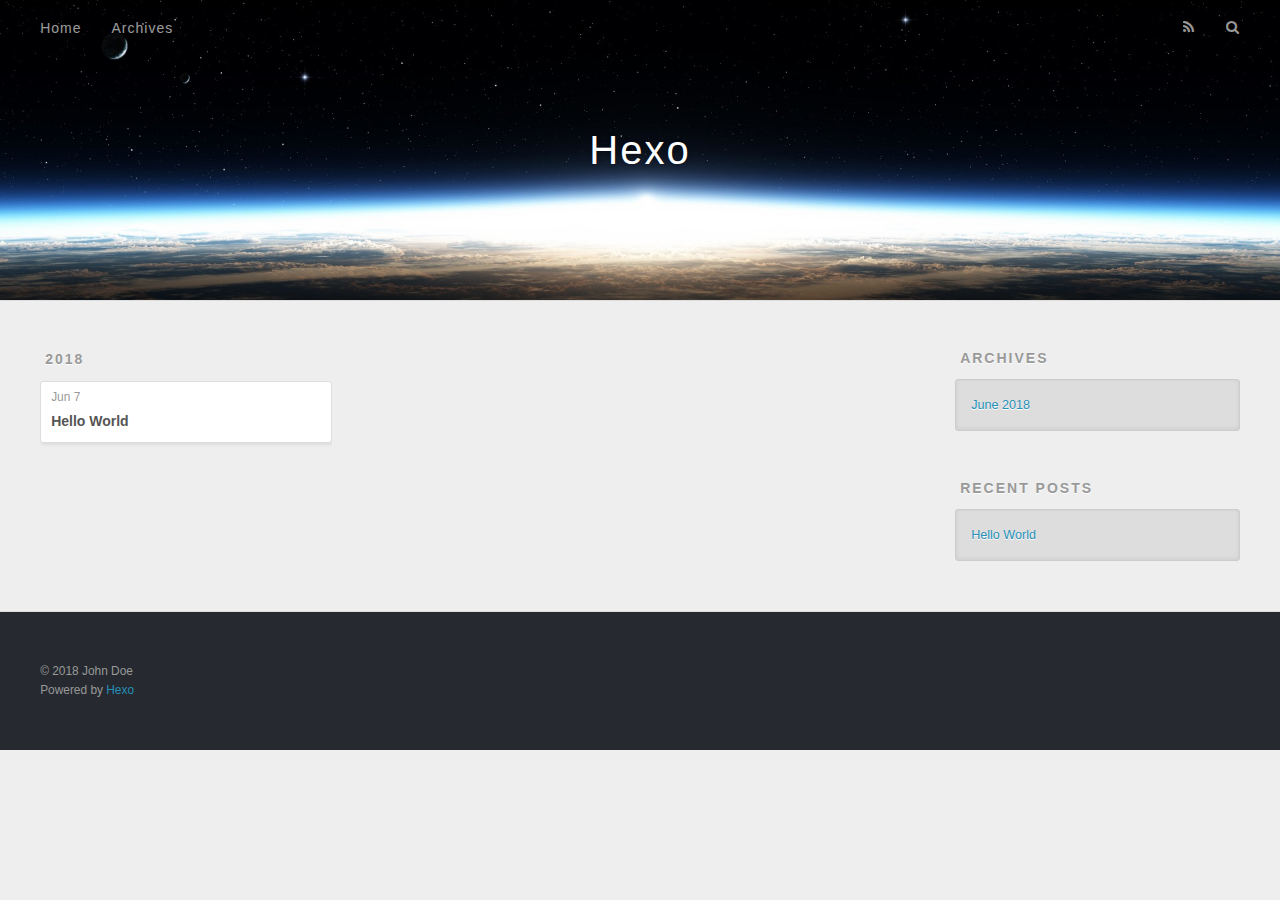
<file: archives/2018/index.html>
<!DOCTYPE html>
<html>
<head>
  <meta charset="utf-8">
  

  
  <title>Archives: 2018 | Hexo</title>
  <meta name="viewport" content="width=device-width, initial-scale=1, maximum-scale=1">
  <meta property="og:type" content="website">
<meta property="og:title" content="Hexo">
<meta property="og:url" content="http://yoursite.com/archives/2018/index.html">
<meta property="og:site_name" content="Hexo">
<meta property="og:locale" content="default">
<meta name="twitter:card" content="summary">
<meta name="twitter:title" content="Hexo">
  
    <link rel="alternate" href="/atom.xml" title="Hexo" type="application/atom+xml">
  
  
    <link rel="icon" href="/favicon.png">
  
  
    <link href="//fonts.googleapis.com/css?family=Source+Code+Pro" rel="stylesheet" type="text/css">
  
  <link rel="stylesheet" href="/css/style.css">
</head>

<body>
  <div id="container">
    <div id="wrap">
      <header id="header">
  <div id="banner"></div>
  <div id="header-outer" class="outer">
    <div id="header-title" class="inner">
      <h1 id="logo-wrap">
        <a href="/" id="logo">Hexo</a>
      </h1>
      
    </div>
    <div id="header-inner" class="inner">
      <nav id="main-nav">
        <a id="main-nav-toggle" class="nav-icon"></a>
        
          <a class="main-nav-link" href="/">Home</a>
        
          <a class="main-nav-link" href="/archives">Archives</a>
        
      </nav>
      <nav id="sub-nav">
        
          <a id="nav-rss-link" class="nav-icon" href="/atom.xml" title="RSS Feed"></a>
        
        <a id="nav-search-btn" class="nav-icon" title="Search"></a>
      </nav>
      <div id="search-form-wrap">
        <form action="//google.com/search" method="get" accept-charset="UTF-8" class="search-form"><input type="search" name="q" class="search-form-input" placeholder="Search"><button type="submit" class="search-form-submit">&#xF002;</button><input type="hidden" name="sitesearch" value="http://yoursite.com"></form>
      </div>
    </div>
  </div>
</header>
      <div class="outer">
        <section id="main">
  
  
    
    
      
      
      <section class="archives-wrap">
        <div class="archive-year-wrap">
          <a href="/archives/2018" class="archive-year">2018</a>
        </div>
        <div class="archives">
    
    <article class="archive-article archive-type-post">
  <div class="archive-article-inner">
    <header class="archive-article-header">
      <a href="/2018/06/07/hello-world/" class="archive-article-date">
  <time datetime="2018-06-07T13:09:27.525Z" itemprop="datePublished">Jun 7</time>
</a>
      
  
    <h1 itemprop="name">
      <a class="archive-article-title" href="/2018/06/07/hello-world/">Hello World</a>
    </h1>
  

    </header>
  </div>
</article>
  
  
    </div></section>
  


</section>
        
          <aside id="sidebar">
  
    

  
    

  
    
  
    
  <div class="widget-wrap">
    <h3 class="widget-title">Archives</h3>
    <div class="widget">
      <ul class="archive-list"><li class="archive-list-item"><a class="archive-list-link" href="/archives/2018/06/">June 2018</a></li></ul>
    </div>
  </div>


  
    
  <div class="widget-wrap">
    <h3 class="widget-title">Recent Posts</h3>
    <div class="widget">
      <ul>
        
          <li>
            <a href="/2018/06/07/hello-world/">Hello World</a>
          </li>
        
      </ul>
    </div>
  </div>

  
</aside>
        
      </div>
      <footer id="footer">
  
  <div class="outer">
    <div id="footer-info" class="inner">
      &copy; 2018 John Doe<br>
      Powered by <a href="http://hexo.io/" target="_blank">Hexo</a>
    </div>
  </div>
</footer>
    </div>
    <nav id="mobile-nav">
  
    <a href="/" class="mobile-nav-link">Home</a>
  
    <a href="/archives" class="mobile-nav-link">Archives</a>
  
</nav>
    

<script src="//ajax.googleapis.com/ajax/libs/jquery/2.0.3/jquery.min.js"></script>


  <link rel="stylesheet" href="/fancybox/jquery.fancybox.css">
  <script src="/fancybox/jquery.fancybox.pack.js"></script>


<script src="/js/script.js"></script>



  </div>
</body>
</html>
</file>
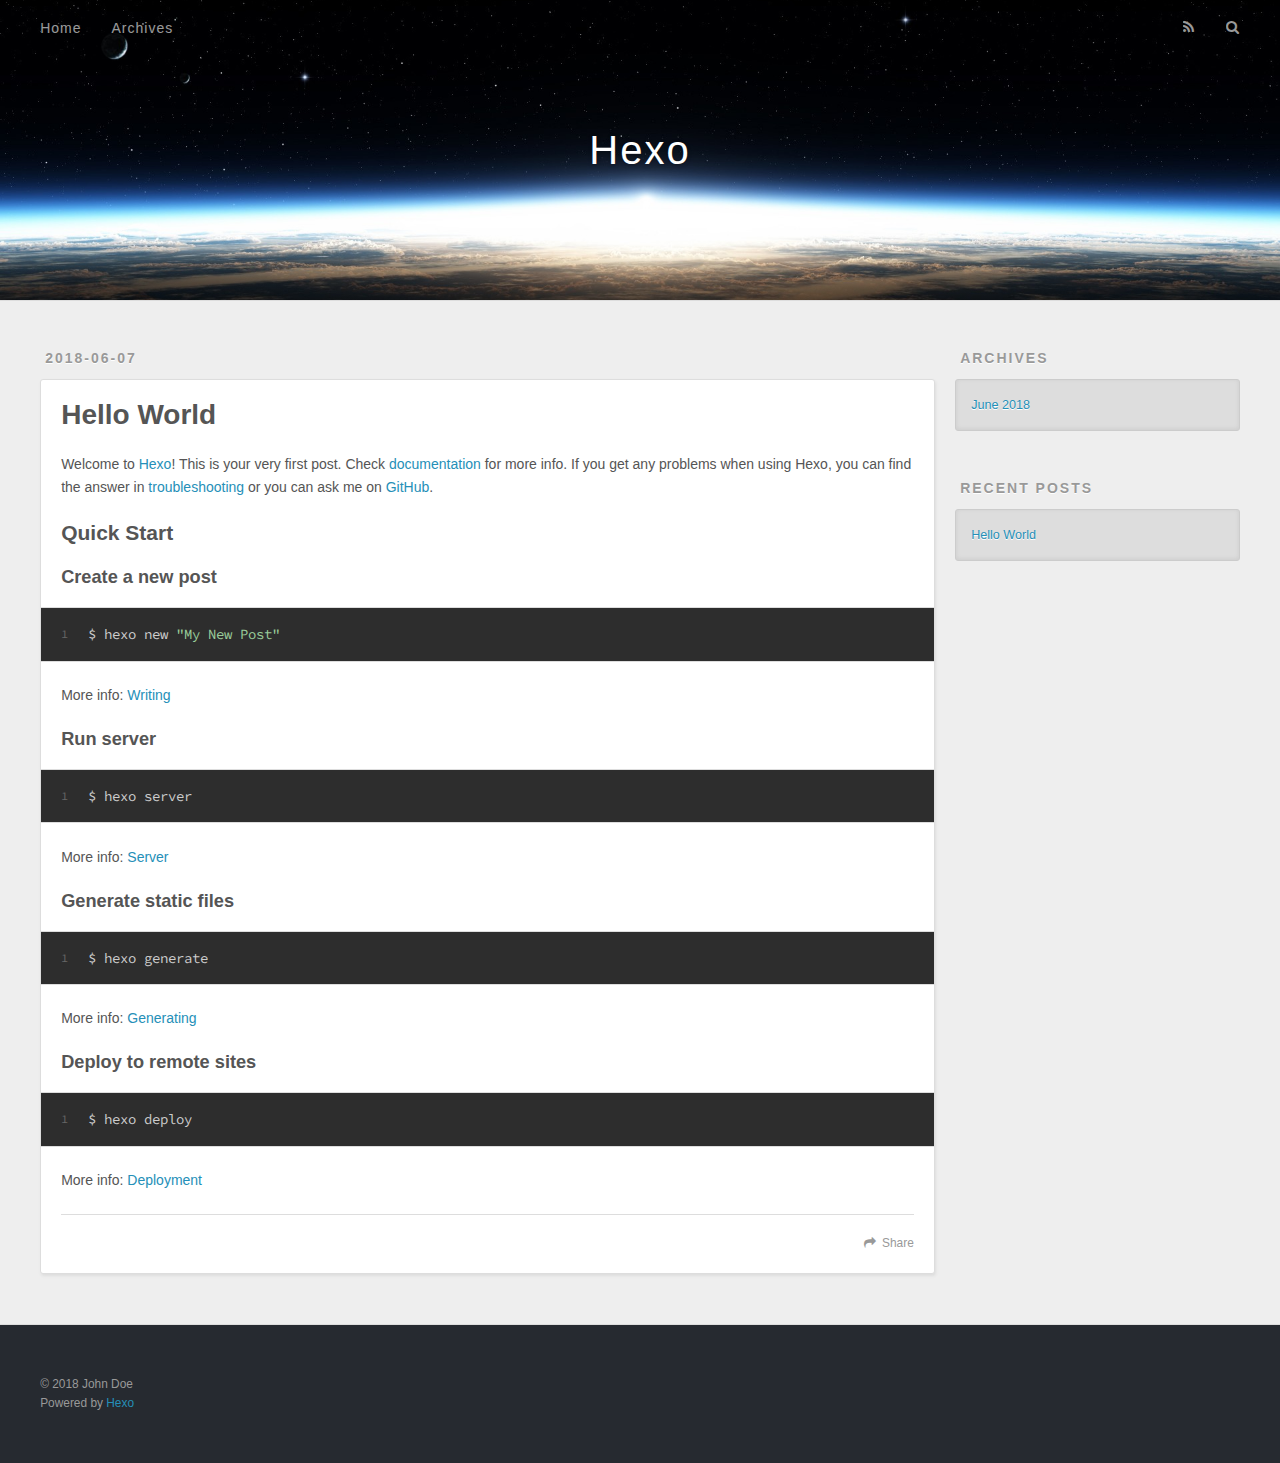
<file: 2018/06/07/hello-world/index.html>
<!DOCTYPE html>
<html>
<head>
  <meta charset="utf-8">
  

  
  <title>Hello World | Hexo</title>
  <meta name="viewport" content="width=device-width, initial-scale=1, maximum-scale=1">
  <meta name="description" content="Welcome to Hexo! This is your very first post. Check documentation for more info. If you get any problems when using Hexo, you can find the answer in troubleshooting or you can ask me on GitHub. Quick">
<meta property="og:type" content="article">
<meta property="og:title" content="Hello World">
<meta property="og:url" content="http://yoursite.com/2018/06/07/hello-world/index.html">
<meta property="og:site_name" content="Hexo">
<meta property="og:description" content="Welcome to Hexo! This is your very first post. Check documentation for more info. If you get any problems when using Hexo, you can find the answer in troubleshooting or you can ask me on GitHub. Quick">
<meta property="og:locale" content="default">
<meta property="og:updated_time" content="2018-06-07T13:09:27.526Z">
<meta name="twitter:card" content="summary">
<meta name="twitter:title" content="Hello World">
<meta name="twitter:description" content="Welcome to Hexo! This is your very first post. Check documentation for more info. If you get any problems when using Hexo, you can find the answer in troubleshooting or you can ask me on GitHub. Quick">
  
    <link rel="alternate" href="/atom.xml" title="Hexo" type="application/atom+xml">
  
  
    <link rel="icon" href="/favicon.png">
  
  
    <link href="//fonts.googleapis.com/css?family=Source+Code+Pro" rel="stylesheet" type="text/css">
  
  <link rel="stylesheet" href="/css/style.css">
</head>

<body>
  <div id="container">
    <div id="wrap">
      <header id="header">
  <div id="banner"></div>
  <div id="header-outer" class="outer">
    <div id="header-title" class="inner">
      <h1 id="logo-wrap">
        <a href="/" id="logo">Hexo</a>
      </h1>
      
    </div>
    <div id="header-inner" class="inner">
      <nav id="main-nav">
        <a id="main-nav-toggle" class="nav-icon"></a>
        
          <a class="main-nav-link" href="/">Home</a>
        
          <a class="main-nav-link" href="/archives">Archives</a>
        
      </nav>
      <nav id="sub-nav">
        
          <a id="nav-rss-link" class="nav-icon" href="/atom.xml" title="RSS Feed"></a>
        
        <a id="nav-search-btn" class="nav-icon" title="Search"></a>
      </nav>
      <div id="search-form-wrap">
        <form action="//google.com/search" method="get" accept-charset="UTF-8" class="search-form"><input type="search" name="q" class="search-form-input" placeholder="Search"><button type="submit" class="search-form-submit">&#xF002;</button><input type="hidden" name="sitesearch" value="http://yoursite.com"></form>
      </div>
    </div>
  </div>
</header>
      <div class="outer">
        <section id="main"><article id="post-hello-world" class="article article-type-post" itemscope itemprop="blogPost">
  <div class="article-meta">
    <a href="/2018/06/07/hello-world/" class="article-date">
  <time datetime="2018-06-07T13:09:27.525Z" itemprop="datePublished">2018-06-07</time>
</a>
    
  </div>
  <div class="article-inner">
    
    
      <header class="article-header">
        
  
    <h1 class="article-title" itemprop="name">
      Hello World
    </h1>
  

      </header>
    
    <div class="article-entry" itemprop="articleBody">
      
        <p>Welcome to <a href="https://hexo.io/" target="_blank" rel="noopener">Hexo</a>! This is your very first post. Check <a href="https://hexo.io/docs/" target="_blank" rel="noopener">documentation</a> for more info. If you get any problems when using Hexo, you can find the answer in <a href="https://hexo.io/docs/troubleshooting.html" target="_blank" rel="noopener">troubleshooting</a> or you can ask me on <a href="https://github.com/hexojs/hexo/issues" target="_blank" rel="noopener">GitHub</a>.</p>
<h2 id="Quick-Start"><a href="#Quick-Start" class="headerlink" title="Quick Start"></a>Quick Start</h2><h3 id="Create-a-new-post"><a href="#Create-a-new-post" class="headerlink" title="Create a new post"></a>Create a new post</h3><figure class="highlight bash"><table><tr><td class="gutter"><pre><span class="line">1</span><br></pre></td><td class="code"><pre><span class="line">$ hexo new <span class="string">"My New Post"</span></span><br></pre></td></tr></table></figure>
<p>More info: <a href="https://hexo.io/docs/writing.html" target="_blank" rel="noopener">Writing</a></p>
<h3 id="Run-server"><a href="#Run-server" class="headerlink" title="Run server"></a>Run server</h3><figure class="highlight bash"><table><tr><td class="gutter"><pre><span class="line">1</span><br></pre></td><td class="code"><pre><span class="line">$ hexo server</span><br></pre></td></tr></table></figure>
<p>More info: <a href="https://hexo.io/docs/server.html" target="_blank" rel="noopener">Server</a></p>
<h3 id="Generate-static-files"><a href="#Generate-static-files" class="headerlink" title="Generate static files"></a>Generate static files</h3><figure class="highlight bash"><table><tr><td class="gutter"><pre><span class="line">1</span><br></pre></td><td class="code"><pre><span class="line">$ hexo generate</span><br></pre></td></tr></table></figure>
<p>More info: <a href="https://hexo.io/docs/generating.html" target="_blank" rel="noopener">Generating</a></p>
<h3 id="Deploy-to-remote-sites"><a href="#Deploy-to-remote-sites" class="headerlink" title="Deploy to remote sites"></a>Deploy to remote sites</h3><figure class="highlight bash"><table><tr><td class="gutter"><pre><span class="line">1</span><br></pre></td><td class="code"><pre><span class="line">$ hexo deploy</span><br></pre></td></tr></table></figure>
<p>More info: <a href="https://hexo.io/docs/deployment.html" target="_blank" rel="noopener">Deployment</a></p>

      
    </div>
    <footer class="article-footer">
      <a data-url="http://yoursite.com/2018/06/07/hello-world/" data-id="cji4ldawc00009gdyduzmiyrt" class="article-share-link">Share</a>
      
      
    </footer>
  </div>
  
    
  
</article>

</section>
        
          <aside id="sidebar">
  
    

  
    

  
    
  
    
  <div class="widget-wrap">
    <h3 class="widget-title">Archives</h3>
    <div class="widget">
      <ul class="archive-list"><li class="archive-list-item"><a class="archive-list-link" href="/archives/2018/06/">June 2018</a></li></ul>
    </div>
  </div>


  
    
  <div class="widget-wrap">
    <h3 class="widget-title">Recent Posts</h3>
    <div class="widget">
      <ul>
        
          <li>
            <a href="/2018/06/07/hello-world/">Hello World</a>
          </li>
        
      </ul>
    </div>
  </div>

  
</aside>
        
      </div>
      <footer id="footer">
  
  <div class="outer">
    <div id="footer-info" class="inner">
      &copy; 2018 John Doe<br>
      Powered by <a href="http://hexo.io/" target="_blank">Hexo</a>
    </div>
  </div>
</footer>
    </div>
    <nav id="mobile-nav">
  
    <a href="/" class="mobile-nav-link">Home</a>
  
    <a href="/archives" class="mobile-nav-link">Archives</a>
  
</nav>
    

<script src="//ajax.googleapis.com/ajax/libs/jquery/2.0.3/jquery.min.js"></script>


  <link rel="stylesheet" href="/fancybox/jquery.fancybox.css">
  <script src="/fancybox/jquery.fancybox.pack.js"></script>


<script src="/js/script.js"></script>



  </div>
</body>
</html>
</file>
<file: css/style.css>
body {
  width: 100%;
}
body:before,
body:after {
  content: "";
  display: table;
}
body:after {
  clear: both;
}
html,
body,
div,
span,
applet,
object,
iframe,
h1,
h2,
h3,
h4,
h5,
h6,
p,
blockquote,
pre,
a,
abbr,
acronym,
address,
big,
cite,
code,
del,
dfn,
em,
img,
ins,
kbd,
q,
s,
samp,
small,
strike,
strong,
sub,
sup,
tt,
var,
dl,
dt,
dd,
ol,
ul,
li,
fieldset,
form,
label,
legend,
table,
caption,
tbody,
tfoot,
thead,
tr,
th,
td {
  margin: 0;
  padding: 0;
  border: 0;
  outline: 0;
  font-weight: inherit;
  font-style: inherit;
  font-family: inherit;
  font-size: 100%;
  vertical-align: baseline;
}
body {
  line-height: 1;
  color: #000;
  background: #fff;
}
ol,
ul {
  list-style: none;
}
table {
  border-collapse: separate;
  border-spacing: 0;
  vertical-align: middle;
}
caption,
th,
td {
  text-align: left;
  font-weight: normal;
  vertical-align: middle;
}
a img {
  border: none;
}
input,
button {
  margin: 0;
  padding: 0;
}
input::-moz-focus-inner,
button::-moz-focus-inner {
  border: 0;
  padding: 0;
}
@font-face {
  font-family: FontAwesome;
  font-style: normal;
  font-weight: normal;
  src: url("fonts/fontawesome-webfont.eot?v=#4.0.3");
  src: url("fonts/fontawesome-webfont.eot?#iefix&v=#4.0.3") format("embedded-opentype"), url("fonts/fontawesome-webfont.woff?v=#4.0.3") format("woff"), url("fonts/fontawesome-webfont.ttf?v=#4.0.3") format("truetype"), url("fonts/fontawesome-webfont.svg#fontawesomeregular?v=#4.0.3") format("svg");
}
html,
body,
#container {
  height: 100%;
}
body {
  background: #eee;
  font: 14px -apple-system, BlinkMacSystemFont, "Segoe UI", "Roboto", "Oxygen", "Ubuntu", "Cantarell", "Fira Sans", "Droid Sans", "Helvetica Neue", sans-serif;
  -webkit-text-size-adjust: 100%;
}
.outer {
  max-width: 1220px;
  margin: 0 auto;
  padding: 0 20px;
}
.outer:before,
.outer:after {
  content: "";
  display: table;
}
.outer:after {
  clear: both;
}
.inner {
  display: inline;
  float: left;
  width: 98.33333333333333%;
  margin: 0 0.833333333333333%;
}
.left,
.alignleft {
  float: left;
}
.right,
.alignright {
  float: right;
}
.clear {
  clear: both;
}
#container {
  position: relative;
}
.mobile-nav-on {
  overflow: hidden;
}
#wrap {
  height: 100%;
  width: 100%;
  position: absolute;
  top: 0;
  left: 0;
  -webkit-transition: 0.2s ease-out;
  -moz-transition: 0.2s ease-out;
  -ms-transition: 0.2s ease-out;
  transition: 0.2s ease-out;
  z-index: 1;
  background: #eee;
}
.mobile-nav-on #wrap {
  left: 280px;
}
@media screen and (min-width: 768px) {
  #main {
    display: inline;
    float: left;
    width: 73.33333333333333%;
    margin: 0 0.833333333333333%;
  }
}
.article-date,
.article-category-link,
.archive-year,
.widget-title {
  text-decoration: none;
  text-transform: uppercase;
  letter-spacing: 2px;
  color: #999;
  margin-bottom: 1em;
  margin-left: 5px;
  line-height: 1em;
  text-shadow: 0 1px #fff;
  font-weight: bold;
}
.article-inner,
.archive-article-inner {
  background: #fff;
  -webkit-box-shadow: 1px 2px 3px #ddd;
  box-shadow: 1px 2px 3px #ddd;
  border: 1px solid #ddd;
  border-radius: 3px;
}
.article-entry h1,
.widget h1 {
  font-size: 2em;
}
.article-entry h2,
.widget h2 {
  font-size: 1.5em;
}
.article-entry h3,
.widget h3 {
  font-size: 1.3em;
}
.article-entry h4,
.widget h4 {
  font-size: 1.2em;
}
.article-entry h5,
.widget h5 {
  font-size: 1em;
}
.article-entry h6,
.widget h6 {
  font-size: 1em;
  color: #999;
}
.article-entry hr,
.widget hr {
  border: 1px dashed #ddd;
}
.article-entry strong,
.widget strong {
  font-weight: bold;
}
.article-entry em,
.widget em,
.article-entry cite,
.widget cite {
  font-style: italic;
}
.article-entry sup,
.widget sup,
.article-entry sub,
.widget sub {
  font-size: 0.75em;
  line-height: 0;
  position: relative;
  vertical-align: baseline;
}
.article-entry sup,
.widget sup {
  top: -0.5em;
}
.article-entry sub,
.widget sub {
  bottom: -0.2em;
}
.article-entry small,
.widget small {
  font-size: 0.85em;
}
.article-entry acronym,
.widget acronym,
.article-entry abbr,
.widget abbr {
  border-bottom: 1px dotted;
}
.article-entry ul,
.widget ul,
.article-entry ol,
.widget ol,
.article-entry dl,
.widget dl {
  margin: 0 20px;
  line-height: 1.6em;
}
.article-entry ul ul,
.widget ul ul,
.article-entry ol ul,
.widget ol ul,
.article-entry ul ol,
.widget ul ol,
.article-entry ol ol,
.widget ol ol {
  margin-top: 0;
  margin-bottom: 0;
}
.article-entry ul,
.widget ul {
  list-style: disc;
}
.article-entry ol,
.widget ol {
  list-style: decimal;
}
.article-entry dt,
.widget dt {
  font-weight: bold;
}
#header {
  height: 300px;
  position: relative;
  border-bottom: 1px solid #ddd;
}
#header:before,
#header:after {
  content: "";
  position: absolute;
  left: 0;
  right: 0;
  height: 40px;
}
#header:before {
  top: 0;
  background: -webkit-linear-gradient(rgba(0,0,0,0.2), transparent);
  background: -moz-linear-gradient(rgba(0,0,0,0.2), transparent);
  background: -ms-linear-gradient(rgba(0,0,0,0.2), transparent);
  background: linear-gradient(rgba(0,0,0,0.2), transparent);
}
#header:after {
  bottom: 0;
  background: -webkit-linear-gradient(transparent, rgba(0,0,0,0.2));
  background: -moz-linear-gradient(transparent, rgba(0,0,0,0.2));
  background: -ms-linear-gradient(transparent, rgba(0,0,0,0.2));
  background: linear-gradient(transparent, rgba(0,0,0,0.2));
}
#header-outer {
  height: 100%;
  position: relative;
}
#header-inner {
  position: relative;
  overflow: hidden;
}
#banner {
  position: absolute;
  top: 0;
  left: 0;
  width: 100%;
  height: 100%;
  background: url("images/banner.jpg") center #000;
  -webkit-background-size: cover;
  -moz-background-size: cover;
  background-size: cover;
  z-index: -1;
}
#header-title {
  text-align: center;
  height: 40px;
  position: absolute;
  top: 50%;
  left: 0;
  margin-top: -20px;
}
#logo,
#subtitle {
  text-decoration: none;
  color: #fff;
  font-weight: 300;
  text-shadow: 0 1px 4px rgba(0,0,0,0.3);
}
#logo {
  font-size: 40px;
  line-height: 40px;
  letter-spacing: 2px;
}
#subtitle {
  font-size: 16px;
  line-height: 16px;
  letter-spacing: 1px;
}
#subtitle-wrap {
  margin-top: 16px;
}
#main-nav {
  float: left;
  margin-left: -15px;
}
.nav-icon,
.main-nav-link {
  float: left;
  color: #fff;
  opacity: 0.6;
  text-decoration: none;
  text-shadow: 0 1px rgba(0,0,0,0.2);
  -webkit-transition: opacity 0.2s;
  -moz-transition: opacity 0.2s;
  -ms-transition: opacity 0.2s;
  transition: opacity 0.2s;
  display: block;
  padding: 20px 15px;
}
.nav-icon:hover,
.main-nav-link:hover {
  opacity: 1;
}
.nav-icon {
  font-family: FontAwesome;
  text-align: center;
  font-size: 14px;
  width: 14px;
  height: 14px;
  padding: 20px 15px;
  position: relative;
  cursor: pointer;
}
.main-nav-link {
  font-weight: 300;
  letter-spacing: 1px;
}
@media screen and (max-width: 479px) {
  .main-nav-link {
    display: none;
  }
}
#main-nav-toggle {
  display: none;
}
#main-nav-toggle:before {
  content: "\f0c9";
}
@media screen and (max-width: 479px) {
  #main-nav-toggle {
    display: block;
  }
}
#sub-nav {
  float: right;
  margin-right: -15px;
}
#nav-rss-link:before {
  content: "\f09e";
}
#nav-search-btn:before {
  content: "\f002";
}
#search-form-wrap {
  position: absolute;
  top: 15px;
  width: 150px;
  height: 30px;
  right: -150px;
  opacity: 0;
  -webkit-transition: 0.2s ease-out;
  -moz-transition: 0.2s ease-out;
  -ms-transition: 0.2s ease-out;
  transition: 0.2s ease-out;
}
#search-form-wrap.on {
  opacity: 1;
  right: 0;
}
@media screen and (max-width: 479px) {
  #search-form-wrap {
    width: 100%;
    right: -100%;
  }
}
.search-form {
  position: absolute;
  top: 0;
  left: 0;
  right: 0;
  background: #fff;
  padding: 5px 15px;
  border-radius: 15px;
  -webkit-box-shadow: 0 0 10px rgba(0,0,0,0.3);
  box-shadow: 0 0 10px rgba(0,0,0,0.3);
}
.search-form-input {
  border: none;
  background: none;
  color: #555;
  width: 100%;
  font: 13px -apple-system, BlinkMacSystemFont, "Segoe UI", "Roboto", "Oxygen", "Ubuntu", "Cantarell", "Fira Sans", "Droid Sans", "Helvetica Neue", sans-serif;
  outline: none;
}
.search-form-input::-webkit-search-results-decoration,
.search-form-input::-webkit-search-cancel-button {
  -webkit-appearance: none;
}
.search-form-submit {
  position: absolute;
  top: 50%;
  right: 10px;
  margin-top: -7px;
  font: 13px FontAwesome;
  border: none;
  background: none;
  color: #bbb;
  cursor: pointer;
}
.search-form-submit:hover,
.search-form-submit:focus {
  color: #777;
}
.article {
  margin: 50px 0;
}
.article-inner {
  overflow: hidden;
}
.article-meta:before,
.article-meta:after {
  content: "";
  display: table;
}
.article-meta:after {
  clear: both;
}
.article-date {
  float: left;
}
.article-category {
  float: left;
  line-height: 1em;
  color: #ccc;
  text-shadow: 0 1px #fff;
  margin-left: 8px;
}
.article-category:before {
  content: "\2022";
}
.article-category-link {
  margin: 0 12px 1em;
}
.article-header {
  padding: 20px 20px 0;
}
.article-title {
  text-decoration: none;
  font-size: 2em;
  font-weight: bold;
  color: #555;
  line-height: 1.1em;
  -webkit-transition: color 0.2s;
  -moz-transition: color 0.2s;
  -ms-transition: color 0.2s;
  transition: color 0.2s;
}
a.article-title:hover {
  color: #258fb8;
}
.article-entry {
  color: #555;
  padding: 0 20px;
}
.article-entry:before,
.article-entry:after {
  content: "";
  display: table;
}
.article-entry:after {
  clear: both;
}
.article-entry p,
.article-entry table {
  line-height: 1.6em;
  margin: 1.6em 0;
}
.article-entry h1,
.article-entry h2,
.article-entry h3,
.article-entry h4,
.article-entry h5,
.article-entry h6 {
  font-weight: bold;
}
.article-entry h1,
.article-entry h2,
.article-entry h3,
.article-entry h4,
.article-entry h5,
.article-entry h6 {
  line-height: 1.1em;
  margin: 1.1em 0;
}
.article-entry a {
  color: #258fb8;
  text-decoration: none;
}
.article-entry a:hover {
  text-decoration: underline;
}
.article-entry ul,
.article-entry ol,
.article-entry dl {
  margin-top: 1.6em;
  margin-bottom: 1.6em;
}
.article-entry img,
.article-entry video {
  max-width: 100%;
  height: auto;
  display: block;
  margin: auto;
}
.article-entry iframe {
  border: none;
}
.article-entry table {
  width: 100%;
  border-collapse: collapse;
  border-spacing: 0;
}
.article-entry th {
  font-weight: bold;
  border-bottom: 3px solid #ddd;
  padding-bottom: 0.5em;
}
.article-entry td {
  border-bottom: 1px solid #ddd;
  padding: 10px 0;
}
.article-entry blockquote {
  font-family: Georgia, "Times New Roman", serif;
  font-size: 1.4em;
  margin: 1.6em 20px;
  text-align: center;
}
.article-entry blockquote footer {
  font-size: 14px;
  margin: 1.6em 0;
  font-family: -apple-system, BlinkMacSystemFont, "Segoe UI", "Roboto", "Oxygen", "Ubuntu", "Cantarell", "Fira Sans", "Droid Sans", "Helvetica Neue", sans-serif;
}
.article-entry blockquote footer cite:before {
  content: "—";
  padding: 0 0.5em;
}
.article-entry .pullquote {
  text-align: left;
  width: 45%;
  margin: 0;
}
.article-entry .pullquote.left {
  margin-left: 0.5em;
  margin-right: 1em;
}
.article-entry .pullquote.right {
  margin-right: 0.5em;
  margin-left: 1em;
}
.article-entry .caption {
  color: #999;
  display: block;
  font-size: 0.9em;
  margin-top: 0.5em;
  position: relative;
  text-align: center;
}
.article-entry .video-container {
  position: relative;
  padding-top: 56.25%;
  height: 0;
  overflow: hidden;
}
.article-entry .video-container iframe,
.article-entry .video-container object,
.article-entry .video-container embed {
  position: absolute;
  top: 0;
  left: 0;
  width: 100%;
  height: 100%;
  margin-top: 0;
}
.article-more-link a {
  display: inline-block;
  line-height: 1em;
  padding: 6px 15px;
  border-radius: 15px;
  background: #eee;
  color: #999;
  text-shadow: 0 1px #fff;
  text-decoration: none;
}
.article-more-link a:hover {
  background: #258fb8;
  color: #fff;
  text-decoration: none;
  text-shadow: 0 1px #1e7293;
}
.article-footer {
  font-size: 0.85em;
  line-height: 1.6em;
  border-top: 1px solid #ddd;
  padding-top: 1.6em;
  margin: 0 20px 20px;
}
.article-footer:before,
.article-footer:after {
  content: "";
  display: table;
}
.article-footer:after {
  clear: both;
}
.article-footer a {
  color: #999;
  text-decoration: none;
}
.article-footer a:hover {
  color: #555;
}
.article-tag-list-item {
  float: left;
  margin-right: 10px;
}
.article-tag-list-link:before {
  content: "#";
}
.article-comment-link {
  float: right;
}
.article-comment-link:before {
  content: "\f075";
  font-family: FontAwesome;
  padding-right: 8px;
}
.article-share-link {
  cursor: pointer;
  float: right;
  margin-left: 20px;
}
.article-share-link:before {
  content: "\f064";
  font-family: FontAwesome;
  padding-right: 6px;
}
#article-nav {
  position: relative;
}
#article-nav:before,
#article-nav:after {
  content: "";
  display: table;
}
#article-nav:after {
  clear: both;
}
@media screen and (min-width: 768px) {
  #article-nav {
    margin: 50px 0;
  }
  #article-nav:before {
    width: 8px;
    height: 8px;
    position: absolute;
    top: 50%;
    left: 50%;
    margin-top: -4px;
    margin-left: -4px;
    content: "";
    border-radius: 50%;
    background: #ddd;
    -webkit-box-shadow: 0 1px 2px #fff;
    box-shadow: 0 1px 2px #fff;
  }
}
.article-nav-link-wrap {
  text-decoration: none;
  text-shadow: 0 1px #fff;
  color: #999;
  -webkit-box-sizing: border-box;
  -moz-box-sizing: border-box;
  box-sizing: border-box;
  margin-top: 50px;
  text-align: center;
  display: block;
}
.article-nav-link-wrap:hover {
  color: #555;
}
@media screen and (min-width: 768px) {
  .article-nav-link-wrap {
    width: 50%;
    margin-top: 0;
  }
}
@media screen and (min-width: 768px) {
  #article-nav-newer {
    float: left;
    text-align: right;
    padding-right: 20px;
  }
}
@media screen and (min-width: 768px) {
  #article-nav-older {
    float: right;
    text-align: left;
    padding-left: 20px;
  }
}
.article-nav-caption {
  text-transform: uppercase;
  letter-spacing: 2px;
  color: #ddd;
  line-height: 1em;
  font-weight: bold;
}
#article-nav-newer .article-nav-caption {
  margin-right: -2px;
}
.article-nav-title {
  font-size: 0.85em;
  line-height: 1.6em;
  margin-top: 0.5em;
}
.article-share-box {
  position: absolute;
  display: none;
  background: #fff;
  -webkit-box-shadow: 1px 2px 10px rgba(0,0,0,0.2);
  box-shadow: 1px 2px 10px rgba(0,0,0,0.2);
  border-radius: 3px;
  margin-left: -145px;
  overflow: hidden;
  z-index: 1;
}
.article-share-box.on {
  display: block;
}
.article-share-input {
  width: 100%;
  background: none;
  -webkit-box-sizing: border-box;
  -moz-box-sizing: border-box;
  box-sizing: border-box;
  font: 14px -apple-system, BlinkMacSystemFont, "Segoe UI", "Roboto", "Oxygen", "Ubuntu", "Cantarell", "Fira Sans", "Droid Sans", "Helvetica Neue", sans-serif;
  padding: 0 15px;
  color: #555;
  outline: none;
  border: 1px solid #ddd;
  border-radius: 3px 3px 0 0;
  height: 36px;
  line-height: 36px;
}
.article-share-links {
  background: #eee;
}
.article-share-links:before,
.article-share-links:after {
  content: "";
  display: table;
}
.article-share-links:after {
  clear: both;
}
.article-share-twitter,
.article-share-facebook,
.article-share-pinterest,
.article-share-google {
  width: 50px;
  height: 36px;
  display: block;
  float: left;
  position: relative;
  color: #999;
  text-shadow: 0 1px #fff;
}
.article-share-twitter:before,
.article-share-facebook:before,
.article-share-pinterest:before,
.article-share-google:before {
  font-size: 20px;
  font-family: FontAwesome;
  width: 20px;
  height: 20px;
  position: absolute;
  top: 50%;
  left: 50%;
  margin-top: -10px;
  margin-left: -10px;
  text-align: center;
}
.article-share-twitter:hover,
.article-share-facebook:hover,
.article-share-pinterest:hover,
.article-share-google:hover {
  color: #fff;
}
.article-share-twitter:before {
  content: "\f099";
}
.article-share-twitter:hover {
  background: #00aced;
  text-shadow: 0 1px #008abe;
}
.article-share-facebook:before {
  content: "\f09a";
}
.article-share-facebook:hover {
  background: #3b5998;
  text-shadow: 0 1px #2f477a;
}
.article-share-pinterest:before {
  content: "\f0d2";
}
.article-share-pinterest:hover {
  background: #cb2027;
  text-shadow: 0 1px #a21a1f;
}
.article-share-google:before {
  content: "\f0d5";
}
.article-share-google:hover {
  background: #dd4b39;
  text-shadow: 0 1px #be3221;
}
.article-gallery {
  background: #000;
  position: relative;
}
.article-gallery-photos {
  position: relative;
  overflow: hidden;
}
.article-gallery-img {
  display: none;
  max-width: 100%;
}
.article-gallery-img:first-child {
  display: block;
}
.article-gallery-img.loaded {
  position: absolute;
  display: block;
}
.article-gallery-img img {
  display: block;
  max-width: 100%;
  margin: 0 auto;
}
#comments {
  background: #fff;
  -webkit-box-shadow: 1px 2px 3px #ddd;
  box-shadow: 1px 2px 3px #ddd;
  padding: 20px;
  border: 1px solid #ddd;
  border-radius: 3px;
  margin: 50px 0;
}
#comments a {
  color: #258fb8;
}
.archives-wrap {
  margin: 50px 0;
}
.archives:before,
.archives:after {
  content: "";
  display: table;
}
.archives:after {
  clear: both;
}
.archive-year-wrap {
  margin-bottom: 1em;
}
.archives {
  -webkit-column-gap: 10px;
  -moz-column-gap: 10px;
  column-gap: 10px;
}
@media screen and (min-width: 480px) and (max-width: 767px) {
  .archives {
    -webkit-column-count: 2;
    -moz-column-count: 2;
    column-count: 2;
  }
}
@media screen and (min-width: 768px) {
  .archives {
    -webkit-column-count: 3;
    -moz-column-count: 3;
    column-count: 3;
  }
}
.archive-article {
  -webkit-column-break-inside: avoid;
  page-break-inside: avoid;
  overflow: hidden;
  break-inside: avoid-column;
}
.archive-article-inner {
  padding: 10px;
  margin-bottom: 15px;
}
.archive-article-title {
  text-decoration: none;
  font-weight: bold;
  color: #555;
  -webkit-transition: color 0.2s;
  -moz-transition: color 0.2s;
  -ms-transition: color 0.2s;
  transition: color 0.2s;
  line-height: 1.6em;
}
.archive-article-title:hover {
  color: #258fb8;
}
.archive-article-footer {
  margin-top: 1em;
}
.archive-article-date {
  color: #999;
  text-decoration: none;
  font-size: 0.85em;
  line-height: 1em;
  margin-bottom: 0.5em;
  display: block;
}
#page-nav {
  margin: 50px auto;
  background: #fff;
  -webkit-box-shadow: 1px 2px 3px #ddd;
  box-shadow: 1px 2px 3px #ddd;
  border: 1px solid #ddd;
  border-radius: 3px;
  text-align: center;
  color: #999;
  overflow: hidden;
}
#page-nav:before,
#page-nav:after {
  content: "";
  display: table;
}
#page-nav:after {
  clear: both;
}
#page-nav a,
#page-nav span {
  padding: 10px 20px;
  line-height: 1;
  height: 2ex;
}
#page-nav a {
  color: #999;
  text-decoration: none;
}
#page-nav a:hover {
  background: #999;
  color: #fff;
}
#page-nav .prev {
  float: left;
}
#page-nav .next {
  float: right;
}
#page-nav .page-number {
  display: inline-block;
}
@media screen and (max-width: 479px) {
  #page-nav .page-number {
    display: none;
  }
}
#page-nav .current {
  color: #555;
  font-weight: bold;
}
#page-nav .space {
  color: #ddd;
}
#footer {
  background: #262a30;
  padding: 50px 0;
  border-top: 1px solid #ddd;
  color: #999;
}
#footer a {
  color: #258fb8;
  text-decoration: none;
}
#footer a:hover {
  text-decoration: underline;
}
#footer-info {
  line-height: 1.6em;
  font-size: 0.85em;
}
.article-entry pre,
.article-entry .highlight {
  background: #2d2d2d;
  margin: 0 -20px;
  padding: 15px 20px;
  border-style: solid;
  border-color: #ddd;
  border-width: 1px 0;
  overflow: auto;
  color: #ccc;
  line-height: 22.400000000000002px;
}
.article-entry .highlight .gutter pre,
.article-entry .gist .gist-file .gist-data .line-numbers {
  color: #666;
  font-size: 0.85em;
}
.article-entry pre,
.article-entry code {
  font-family: "Source Code Pro", Consolas, Monaco, Menlo, Consolas, monospace;
}
.article-entry code {
  background: #eee;
  text-shadow: 0 1px #fff;
  padding: 0 0.3em;
}
.article-entry pre code {
  background: none;
  text-shadow: none;
  padding: 0;
}
.article-entry .highlight pre {
  border: none;
  margin: 0;
  padding: 0;
}
.article-entry .highlight table {
  margin: 0;
  width: auto;
}
.article-entry .highlight td {
  border: none;
  padding: 0;
}
.article-entry .highlight figcaption {
  font-size: 0.85em;
  color: #999;
  line-height: 1em;
  margin-bottom: 1em;
}
.article-entry .highlight figcaption:before,
.article-entry .highlight figcaption:after {
  content: "";
  display: table;
}
.article-entry .highlight figcaption:after {
  clear: both;
}
.article-entry .highlight figcaption a {
  float: right;
}
.article-entry .highlight .gutter pre {
  text-align: right;
  padding-right: 20px;
}
.article-entry .highlight .line {
  height: 22.400000000000002px;
}
.article-entry .highlight .line.marked {
  background: #515151;
}
.article-entry .gist {
  margin: 0 -20px;
  border-style: solid;
  border-color: #ddd;
  border-width: 1px 0;
  background: #2d2d2d;
  padding: 15px 20px 15px 0;
}
.article-entry .gist .gist-file {
  border: none;
  font-family: "Source Code Pro", Consolas, Monaco, Menlo, Consolas, monospace;
  margin: 0;
}
.article-entry .gist .gist-file .gist-data {
  background: none;
  border: none;
}
.article-entry .gist .gist-file .gist-data .line-numbers {
  background: none;
  border: none;
  padding: 0 20px 0 0;
}
.article-entry .gist .gist-file .gist-data .line-data {
  padding: 0 !important;
}
.article-entry .gist .gist-file .highlight {
  margin: 0;
  padding: 0;
  border: none;
}
.article-entry .gist .gist-file .gist-meta {
  background: #2d2d2d;
  color: #999;
  font: 0.85em -apple-system, BlinkMacSystemFont, "Segoe UI", "Roboto", "Oxygen", "Ubuntu", "Cantarell", "Fira Sans", "Droid Sans", "Helvetica Neue", sans-serif;
  text-shadow: 0 0;
  padding: 0;
  margin-top: 1em;
  margin-left: 20px;
}
.article-entry .gist .gist-file .gist-meta a {
  color: #258fb8;
  font-weight: normal;
}
.article-entry .gist .gist-file .gist-meta a:hover {
  text-decoration: underline;
}
pre .comment,
pre .title {
  color: #999;
}
pre .variable,
pre .attribute,
pre .tag,
pre .regexp,
pre .ruby .constant,
pre .xml .tag .title,
pre .xml .pi,
pre .xml .doctype,
pre .html .doctype,
pre .css .id,
pre .css .class,
pre .css .pseudo {
  color: #f2777a;
}
pre .number,
pre .preprocessor,
pre .built_in,
pre .literal,
pre .params,
pre .constant {
  color: #f99157;
}
pre .class,
pre .ruby .class .title,
pre .css .rules .attribute {
  color: #9c9;
}
pre .string,
pre .value,
pre .inheritance,
pre .header,
pre .ruby .symbol,
pre .xml .cdata {
  color: #9c9;
}
pre .css .hexcolor {
  color: #6cc;
}
pre .function,
pre .python .decorator,
pre .python .title,
pre .ruby .function .title,
pre .ruby .title .keyword,
pre .perl .sub,
pre .javascript .title,
pre .coffeescript .title {
  color: #69c;
}
pre .keyword,
pre .javascript .function {
  color: #c9c;
}
@media screen and (max-width: 479px) {
  #mobile-nav {
    position: absolute;
    top: 0;
    left: 0;
    width: 280px;
    height: 100%;
    background: #191919;
    border-right: 1px solid #fff;
  }
}
@media screen and (max-width: 479px) {
  .mobile-nav-link {
    display: block;
    color: #999;
    text-decoration: none;
    padding: 15px 20px;
    font-weight: bold;
  }
  .mobile-nav-link:hover {
    color: #fff;
  }
}
@media screen and (min-width: 768px) {
  #sidebar {
    display: inline;
    float: left;
    width: 23.333333333333332%;
    margin: 0 0.833333333333333%;
  }
}
.widget-wrap {
  margin: 50px 0;
}
.widget {
  color: #777;
  text-shadow: 0 1px #fff;
  background: #ddd;
  -webkit-box-shadow: 0 -1px 4px #ccc inset;
  box-shadow: 0 -1px 4px #ccc inset;
  border: 1px solid #ccc;
  padding: 15px;
  border-radius: 3px;
}
.widget a {
  color: #258fb8;
  text-decoration: none;
}
.widget a:hover {
  text-decoration: underline;
}
.widget ul ul,
.widget ol ul,
.widget dl ul,
.widget ul ol,
.widget ol ol,
.widget dl ol,
.widget ul dl,
.widget ol dl,
.widget dl dl {
  margin-left: 15px;
  list-style: disc;
}
.widget {
  line-height: 1.6em;
  word-wrap: break-word;
  font-size: 0.9em;
}
.widget ul,
.widget ol {
  list-style: none;
  margin: 0;
}
.widget ul ul,
.widget ol ul,
.widget ul ol,
.widget ol ol {
  margin: 0 20px;
}
.widget ul ul,
.widget ol ul {
  list-style: disc;
}
.widget ul ol,
.widget ol ol {
  list-style: decimal;
}
.category-list-count,
.tag-list-count,
.archive-list-count {
  padding-left: 5px;
  color: #999;
  font-size: 0.85em;
}
.category-list-count:before,
.tag-list-count:before,
.archive-list-count:before {
  content: "(";
}
.category-list-count:after,
.tag-list-count:after,
.archive-list-count:after {
  content: ")";
}
.tagcloud a {
  margin-right: 5px;
  display: inline-block;
}
</file>
